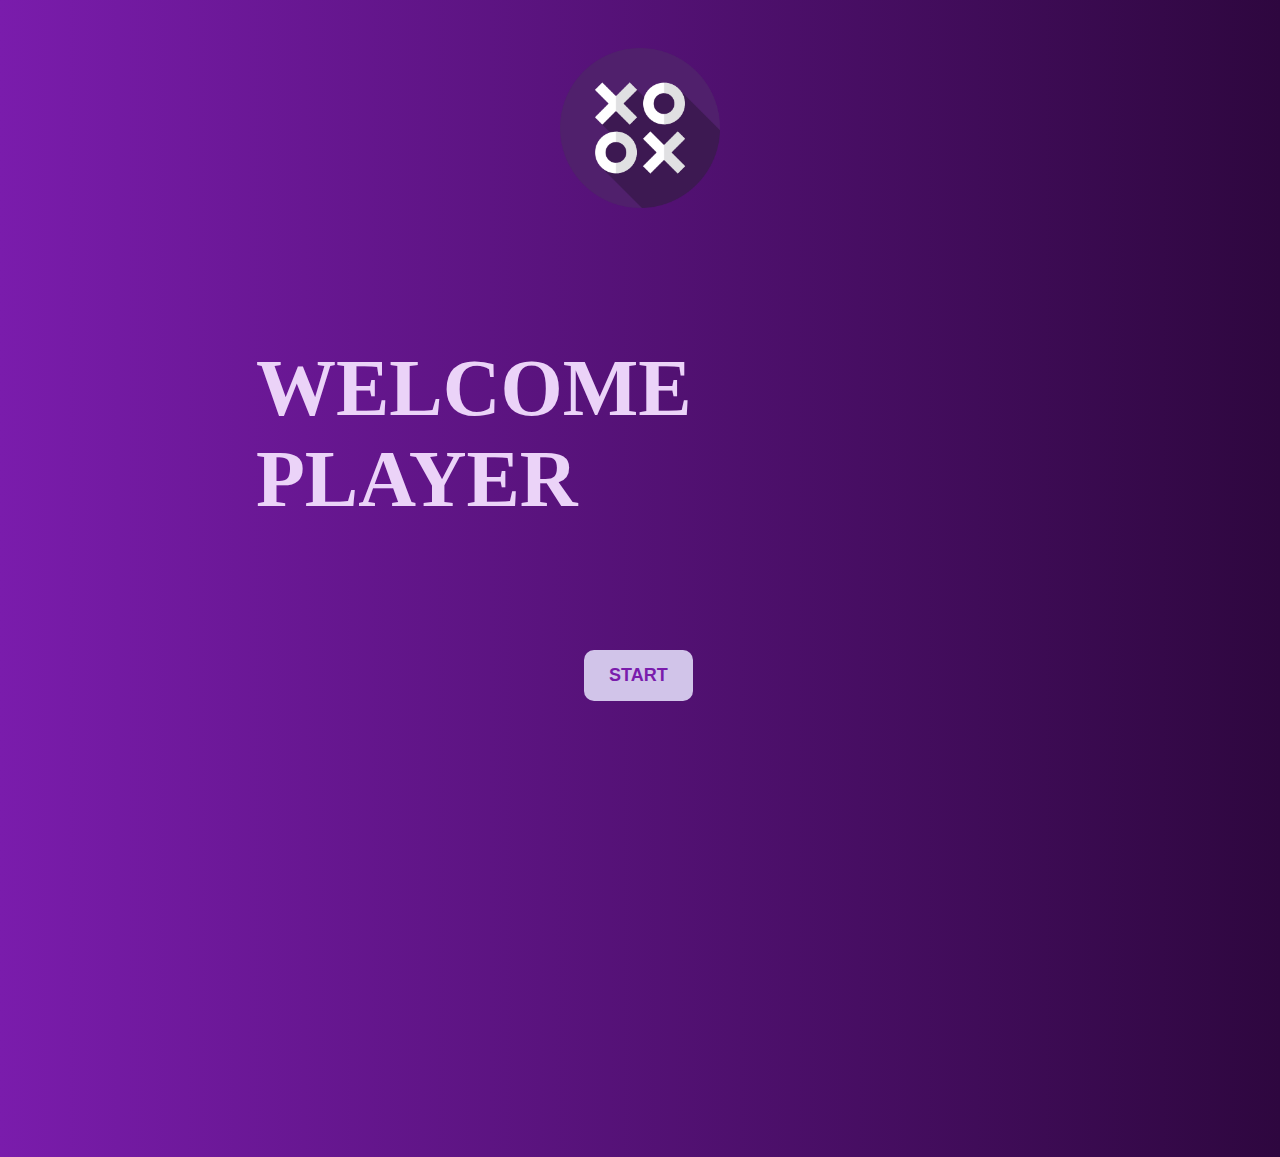
<file: index.html>
<!DOCTYPE html>
<html lang="en">
<head>
    <meta charset="UTF-8">
    <meta name="viewport" content="width=device-width, initial-scale=1.0">
    <title>Tic Tac Toe</title>
    <link rel="stylesheet" href="style.css">
</head>
<body>
    

<script src="app.js"></script>
</body>
</html>
</file>
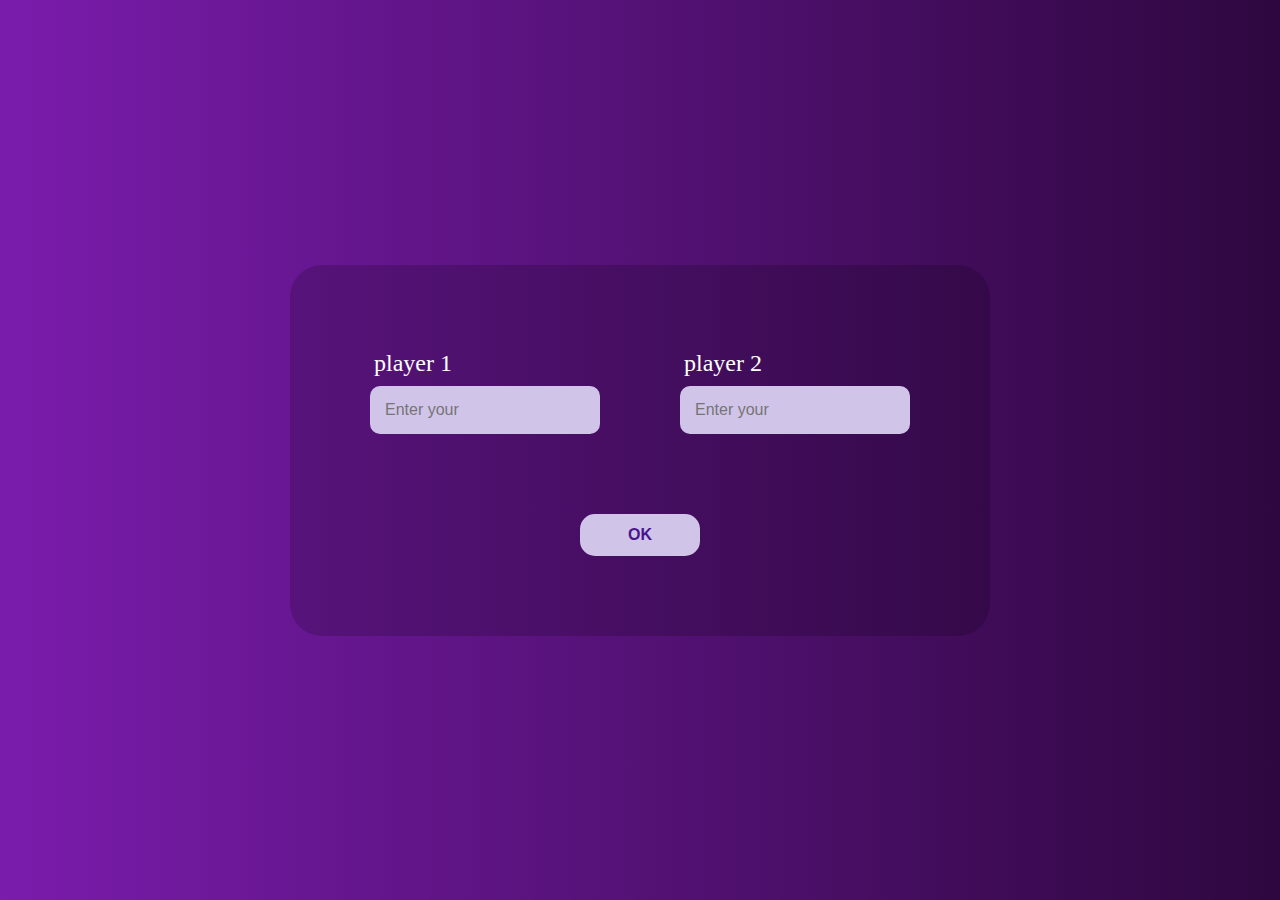
<file: formPage.html>
<!DOCTYPE html>
<html lang="en">
<head>
    <meta charset="UTF-8">
    <meta name="viewport" content="width=device-width, initial-scale=1.0">
    <title>Players Form</title>
    <link rel="stylesheet" href="style.css">
</head>
<body>


  <script src="app.js"></script>
</body>
</html>
</file>
<file: style.css>
body{

    background: linear-gradient(90deg, #7A1CAC, #2E073F);
    margin: 0px;
}

.welcome_sec {
    display: grid;
    grid-template-columns: repeat(5, 1fr);
    grid-template-rows: repeat(4, 1fr);
    grid-column-gap: 0px;
    grid-row-gap: 0px;
}

.logo{
    grid-area: 1 / 3  / 5 / 5;
    height: 10em;
    margin: 3em;
    
}
.welcome{
grid-area: 2 / 2 / 3 / 5;
color: #EBD3F8;
font-size: 5em ;
}

.start{
    grid-area: 3 / 3 / 5 / 6;
}

.start_button{
    margin: 4em;
    padding: 15px 25px;
    border-radius: 10px;
    font-size: large;
    font-weight: bold;
    color: #7A1CAC;
    cursor: pointer;
}



#name_form {
    background-color: rgba(0, 0, 0, 0.17);
    padding: 5em;
    border-radius: 2em;
    display: flex;
    flex-direction: column;
    align-items: center;
}

.form-group {
    display: flex;
    flex-direction: column;
    align-items: center;
    gap: 15px; 
}

.player1, .player2 {
    display: flex;
    flex-direction: column;
    align-items: center;
}

.go_btn {
    margin-top: 20px;
}

button {
    padding: 10px 20px;
    font-size: 16px;
    cursor: pointer;
}


.fromPage {
    display: flex;
    justify-content: center;
    align-items: center;
    height: 100vh;
    margin: 0;
}

#name_form {
    display: flex;
    flex-direction: column;
    align-items: center;
}

.input-group {
    display: flex;
    gap: 5em; 
}

input[type="text"] {
    width: 200px;
    padding: 15px;
    border-radius: 10px;
    border: none;
    background-color: #d1c4e9;
    color: #4a148c; 
    font-size: 16px;
}

label {
    color: white;
    font-size: x-large;
    margin: 5px 6em 9px 0;
}

button {
    margin-top: 5em;
    padding: 12px 3em;
    border-radius: 15px;
    border: none;
    background-color: #d1c4e9;
    color: #4a148c;
    font-size: 16px;
    font-weight: bold;
    cursor: pointer;
    transition: background-color 0.3s ease;
}

button:hover {
    background-color: #b39ddb;
}

.error{
    display: none;
    color: red;
}

.score_hader{
    background-color: #2e073f68;
    padding: 2em;
}

.score_board{

    display: flex;
    gap: 10px;
    justify-content: center;
    font-size: xx-large;
    margin-top: 15px;
    color: white;
}

.score_board span{

 background-color: #000000;
 padding: 6px;
 border-radius: 3px 7px;
}



.player__1{
    background: linear-gradient(233deg, rgba(107,0,62,1) 0%, rgba(160,0,93,1) 25%, rgba(160,0,93,1) 75%, rgba(107,0,62,1) 100%);    padding: 5px 15px;
    border-radius: 3px;
}

.player__2{
    background: linear-gradient(143deg, rgba(0,56,89,1) 0%, rgba(0,87,160,1) 25%, rgba(0,87,160,1) 75%, rgba(0,56,89,1) 100%);    padding: 5px 15px;
    border-radius: 3px;
}


.mainBord{

    height: 55rem;
    width: 55rem;
    background-color: #030637;
    display: grid;
    grid-template-columns: repeat(20, 40px); 
    grid-template-rows: repeat(20, 40px); 
    gap: 2px; 
    justify-content: center; 
    margin: 20px 0; 
    margin-left: auto;
    margin-right: auto;

}

.boardCell{
    height:35px;
    width: 35px;
    background-color: #70597A;
    border-radius: 2px;
    cursor: pointer;
    margin: auto;
    margin-top:50%;
    font-size: 50px;
    color: rgb(255, 255, 255);
    display: flex;
    justify-content: center;
    align-items: center;
    padding-bottom: 3px;
    
}

.boardCell:hover{
    background-color: #493e4d;
}

.boardTitle{
color: #24B121;    
font-size: 3em;
text-align: center;

}


.O_turn{
display: none;
font-size: xx-large;
color: rgb(212, 255, 0);
}


.X_turn{
    display: block;
    font-size: xx-large;
    color: rgb(221, 255, 0);
}

.resBtn{

    display: flex;
    margin: 20px 0; 
    margin-left: auto;
    margin-right: auto;
    padding: 5px 10px;
    background-color: #b39ddb;
    border-radius: 4px;
}

.winCard{
    display: none;
    position: absolute;    
    height: 5em;
    width: 6em;
    font-size: xx-large;
    background-color: #24B121;
    color: gold;
    padding: 30px 60px;
    border-radius: 9px;
    text-align: center;
    left: 50%;
    right: 50%;
    top: 50%;
    transform: translate(-50% , -50%); 
}

.winbtn{
   margin: auto;
    padding: 5px 10px;
    background-color: red;
    color: white;
    border: solid 2px rgb(255, 254, 254);
}
.winbtn:hover{
background-color: rgb(174, 25, 25);
}

body.dimmed {   
    pointer-events: none;
}


body.dimmed .winCard {   
    pointer-events: auto;
}

.newgame{

padding: 7px 12px;
background-color: #487dee;
color: white;
cursor: pointer;
border-radius: 5px;

}
</file>
